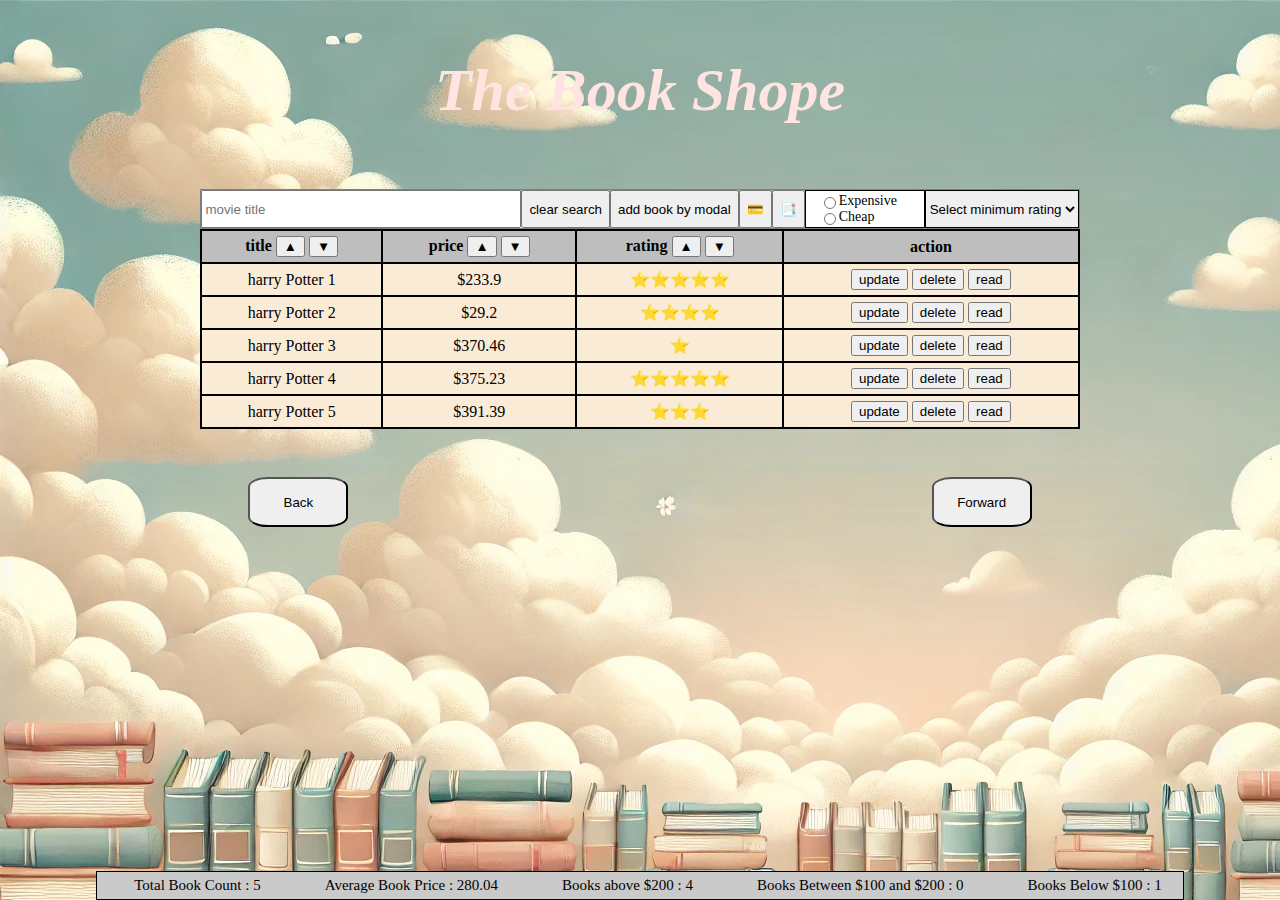
<file: index.html>
<!DOCTYPE html>
<html lang="en">

<head>
    <meta charset="UTF-8">
    <meta name="viewport" content="width=device-width, initial-scale=1.0">
    <link rel="stylesheet" href="css/main.css">
    <title>book store pro</title>
</head>

<body onload="onInit()">
    <h1>The Book Shope</h1>
    <div class="main-container">
        <div class="filter-btn">
            <input oninput="onSetFilter(event,this)" type="text" placeholder="movie title">
            <button onclick="onClearFilters()" class="clear">clear search</button>
            <button onclick="onOpenBookModal()" class="add-book">add book by modal</button>
            <button onclick="onSetLayout('card')" class="card-layout">💳</button>
            <button onclick="onSetLayout('table')" class="table">📑</button>
            <div class="radio-btn">
                <label><input onclick="onChangeSorting(this)" type="radio" class="sorting-high" value="Expensive">
                    Expensive</label>
                <label><input onclick="onChangeSorting(this)" type="radio" class="sorting-low" value="Cheap">
                    Cheap</label>
            </div>
            <div class="sort-by">
                <select class="rating-field" onchange="onChangeRating(this)">
                    <option value="">Select minimum rating</option>
                    <option value="⭐">⭐</option>
                    <option value="⭐⭐">⭐⭐</option>
                    <option value="⭐⭐⭐">⭐⭐⭐</option>
                    <option value="⭐⭐⭐⭐">⭐⭐⭐⭐</option>
                    <option value="⭐⭐⭐⭐⭐">⭐⭐⭐⭐⭐</option>
                </select>
            </div>
        </div>

        <table>
            <thead>
                <tr class="table-header">
                    <th class="title sort">title
                        <button name="title" value="title-up" class="title up" onclick="onChangeSorting(this)">▲</button>
                        <button name="title"  value="title-down" class="title down" onclick="onChangeSorting(this)">▼</button>
                    </th>
                    <th class="price sort">price
                        <button name="price" value="Expensive" class="price up" onclick="onChangeSorting(this)">▲</button>
                        <button name="price" value="Cheap" class="price down" onclick="onChangeSorting(this)">▼</button>
                    </th>
                    <th class="rating sort">rating
                        <button name="rating" value="rating-up" class="rating up" onclick="onChangeSorting(this)">▲</button>
                        <button name="rating" value="rating-down" class="rating down" onclick="onChangeSorting(this)">▼</button>
                    </th>
                    <th  class="action sort hidden">action
                    </th>
                </tr>
            </thead>
            <tbody>
            </tbody>
        </table>
        <div class="card-container hidden">
        </div>
        <div class="page-btns">
            <button onclick="onPreviousPage()" class="previous-page">Back</button>
            <button onclick="onNextPage()" class="next-page">Forward</button>
        </div>
        <dialog class="book-details modal">
            <form method="dialog">
                <h1 class="book-title"></h1>
                <h3 class="price"></h3>
                <p class="book-pre"></p>
                <img onerror="this.src='img/default.jpg'" class="book-img">
                <div class="rating-div">
                    <button class="one-plus" onclick="onUpdateRating(event,this)">-</button>
                    <button class="show-rating" onclick="onUpdateRating(event,this)"></button>
                    <button class="one-minos " onclick="onUpdateRating(event,this)">+</button>
                </div>
                <button class="close">X</button>
            </form>
        </dialog>

        <dialog class="add-book modal">
            <form method="dialog" onsubmit="onAddBook(event)">
                <h5 class="modal-instractions">Please make sure to feel title and Price .url is an option.</h5>
                <div class="book-title">
                    <label>title</label>
                    <input name="book-title" type="text" placeholder="book title" autocomplete="off">
                </div>
                <div class="book-price">
                    <label>price</label>
                    <input name="book-price" type="text" placeholder="book price" autocomplete="off">
                </div>
                <div class="book-img">
                    <label>img url</label>
                    <input name="book-img" type="text" placeholder="http(s)://.............jpeg" autocomplete="off">
                </div>
                <button class="submit">submit</button>
                <button class="close" type="button" onclick="onCloseBookModal(event)">X</button>
            </form>
            <img onerror="this.src='img/default.jpg'" class="book-img-update">
            <div class="rating-div">
                <button type="button" class="one-plus " onclick="onUpdateRating(event,this)">-</button>
                <button name="rating" type="button" class="show-rating " onclick="onUpdateRating(event,this)"></button>
                <button type="button" class="one-minos " onclick="onUpdateRating(event,this)">+</button>
            </div>
        </dialog>

    </div>

    <section class="success hidden">good job, function implemented successfully </section>
    <footer class="stats">
        <span></span>
        <span class="sum-of-books">Total Book Count</span>
        <span></span>
        <span class="avg-price">Average Book Price</span>
        <span></span>
        <span class="above-200">Books above $20</span>
        <span></span>
        <span class="between">Books Between $10 and $20 </span>
        <span></span>
        <span class="below-100">Books Below $10</span>
    </footer>
    <script src="js/service/storage.service.js"></script>
    <script src="js/service/util.bookstore.js"></script>
    <script src="js/service/book.service.js"></script>
    <script src="js/book.controller.js"></script>
</body>

</html>
</file>
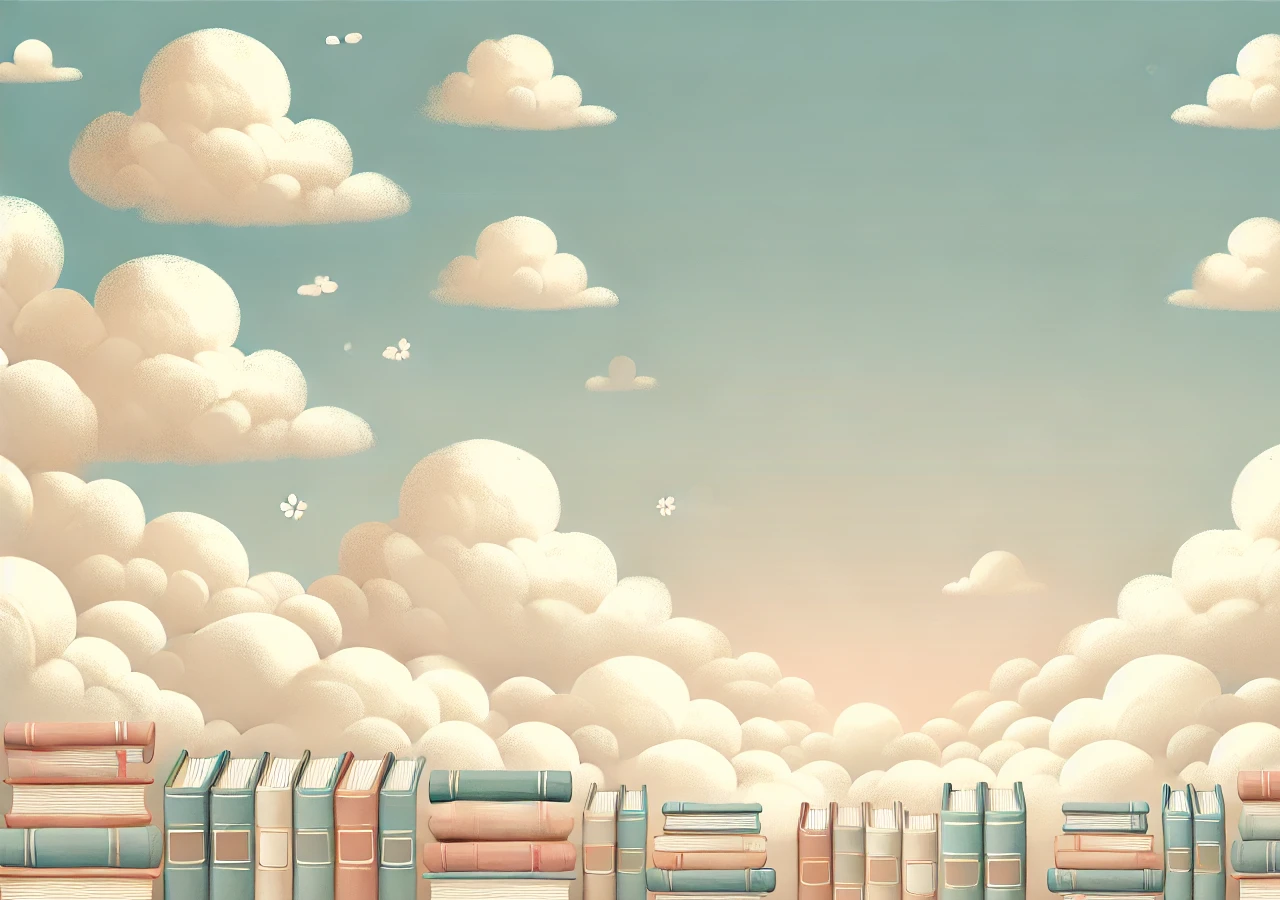
<file: inde.html>
<!DOCTYPE html>
<html lang="en">

<head>
    <meta charset="UTF-8">
    <meta name="viewport" content="width=device-width, initial-scale=1.0">
    <link rel="stylesheet" href="css/main.css">
    <title>book store pro</title>
</head>

<body onload="onInit()">
    <table>
        <tbody>
        </tbody>
    </table>

    <script src="js/book.controller.js"></script>
    <script src="js/service/book.service.js"></script>
    <script src="js/service/util.bookstore.js"></script>

</body>

</html>
</file>
<file: css/main.css>
* {
    box-sizing: border-box;
}

body {
    display: flex;
    flex-direction: column;

    align-items: center;

    min-height: 95vh;

    font-family: Georgia, 'Times New Roman', Times, serif;
    background-image: url("../img/backGround.webp");
}

h1 {
    margin-block: 3rem;
    font-size: 60px;
    font-style: oblique;

    color: mistyrose;
}

.main-container {

    display: flex;
    flex-direction: column;

    min-width: 50vw;
    min-height: 50vh;

    margin: 1rem;
    
}

table {
    position: relative;

    min-width: 50vw;
    gap: 1rem;

    text-align: center;
    border-collapse: collapse;
    border: 2px gray solid;

    background-color: antiquewhite;

}


th,
td {
    border: 2px solid black;
    padding: 5px;
    text-align: center;

}

thead {
    border: 2px solid black;

    background-color: rgb(190, 190, 190);
}

.filter-btn {
    display: flex;
    flex-shrink: 0;

    align-items: row;
    justify-content: center;

    width: 100%;
    height: fit-content;



    border: 1px gray solid;
}

.filter-btn input {
    width: 20rem;
    flex-grow: 1;
    margin-inline-end: auto;
}

.card-container {
    display: flex;
    flex-wrap: wrap;
    justify-content: center;

    min-width: 50vw;
    gap: 1rem;

    border: 1px black solid;
    background-color: antiquewhite;
}

.card-container img {
    width: 5rem;
    height: 5rem;
    margin: 1rem;
}

.book-card {
    display: flex;
    flex-direction: column;
    flex-grow: 1;

    align-items: center;

    max-width: 300px;
    padding: 1rem;

    margin-block: 1rem;
    margin-inline: 1rem;


    border-radius: 20%;
    border: 1px black solid;
    background-color: whitesmoke;

}


.hidden {
    display: none;
}

.modal {
    position: relative;

    max-width: 50vw;
    max-height: 50vh;

    background-color: whitesmoke;
}

.modal form {
    width: 80%;
    height: 80%;
    align-items: center;
    gap: 10px;
}

.modal h1 {
    margin: 0;
    padding: 0;
    font-size: 30px;

    color: black;
}

.modal button.close {
    position: absolute;

    width: 30px;
    height: 30px;

    top: 10px;
    right: 10px;

    border-radius: 18%;

    background-color: rgb(194, 194, 194);
}

.success {
    position: absolute;
    top: 150px;
    padding: 1rem;

    margin-block-start: 3rem;

    font-family: Impact, Haettenschweiler, 'Arial Narrow Bold', sans-serif;
    font-size: 15px;

    border-radius: 8px;
    border: 1px black solid;

    background-color: bisque;
}

img {
    background-color: transparent;
}

/* צריך פה פוטר דבוק לתחתית  */
footer {
    display: flex;
    justify-content: center;
    position: fixed;

    gap: 1rem;
    padding: 5px;
    bottom: 0;

    border: 1px black solid;
    background-color: rgb(202, 202, 202);

    font-size: 15px;
}

footer span {
    margin-right: 1rem;
}

.add-book.modal button .rating {
    display: flex;
    align-items: center;
    justify-content: center;
    position: relative;

    width: 50px;
    height: 20px;

    border-radius: 18%;
    background-color: rgb(194, 194, 194);
}

.rating-div {
    display: flex;

    align-items: center;
    justify-content: center;

    gap: 10px;
    margin-block-start: 1rem;
    width: 100%;
}


.rating-div button {
    display: flex;
    align-items: center;
    justify-content: center;

    width: 40px;
    height: 40px;



    font-size: 18px;
    color: white;
    font-weight: bold;

    background-color: #50bfff;
    border: 2px solid #50bfff;
    border-radius: 10px;

    cursor: pointer;
    transition: background 0.2s ease-in-out;
}

.rating-div button:hover {
    background-color: #3a9fd9;
}

.rating-div .show-rating {
    width: 50px;
    height: 40px;

    font-size: 18px;
    font-weight: bold;

    border: 2px solid lightgray;
    border-radius: 10px;

    color: black;
    background-color: white;
}

.rating-field {
    height: 100%;
    border: 1px black solid;
}

.radio-btn {
    display: flex;
    flex-direction: column;

    align-items: flex-start;

    padding: 2px;
    width: 120px;

    border: 1px black solid;
    background-color: white;
}

.radio-btn label {
    display: flex;

    align-items: center;
    gap: 3px;

    font-size: 14px;
}

.radio-btn input {

    align-self: center;

    margin-inline-start: 1rem;

    width: 12px;
    height: 12px;

}

.page-btns {
    display: flex;

    justify-content: space-between;

    margin: 3rem;

}

.page-btns>* {

    width: 100px;
    height: 50px;

    border-radius: 20%;

    cursor: pointer;
}
</file>
